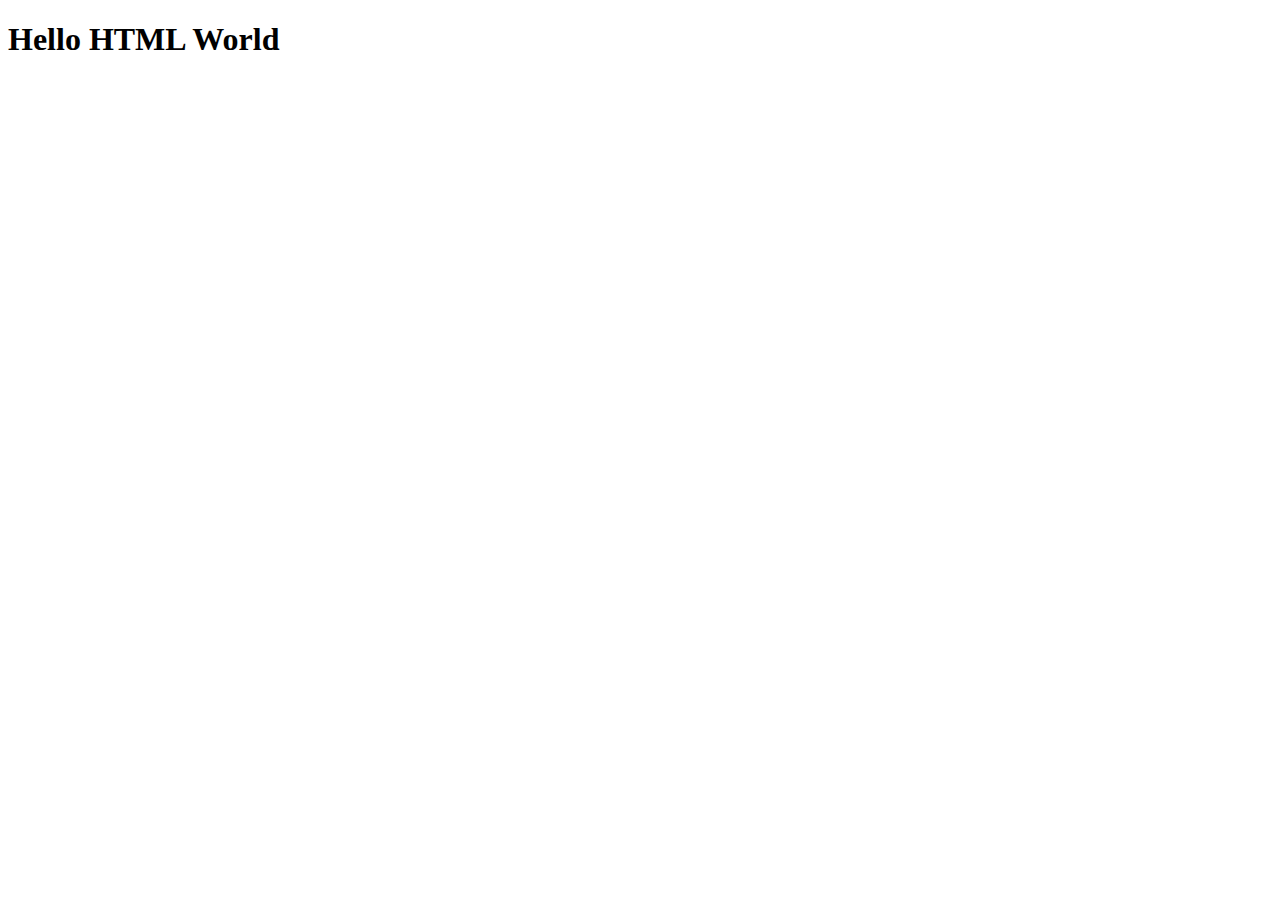
<file: index.html>
<!DOCTYPE html>
<html lang="en">
<head>
    <meta charset="UTF-8">
    <meta http-equiv="X-UA-Compatible" content="IE=edge">
    <meta name="viewport" content="width=device-width, initial-scale=1.0">
    <title>HW 1</title>
</head>
<body>
    <h1>Hello HTML World</h1>
</body>
</html>
</file>
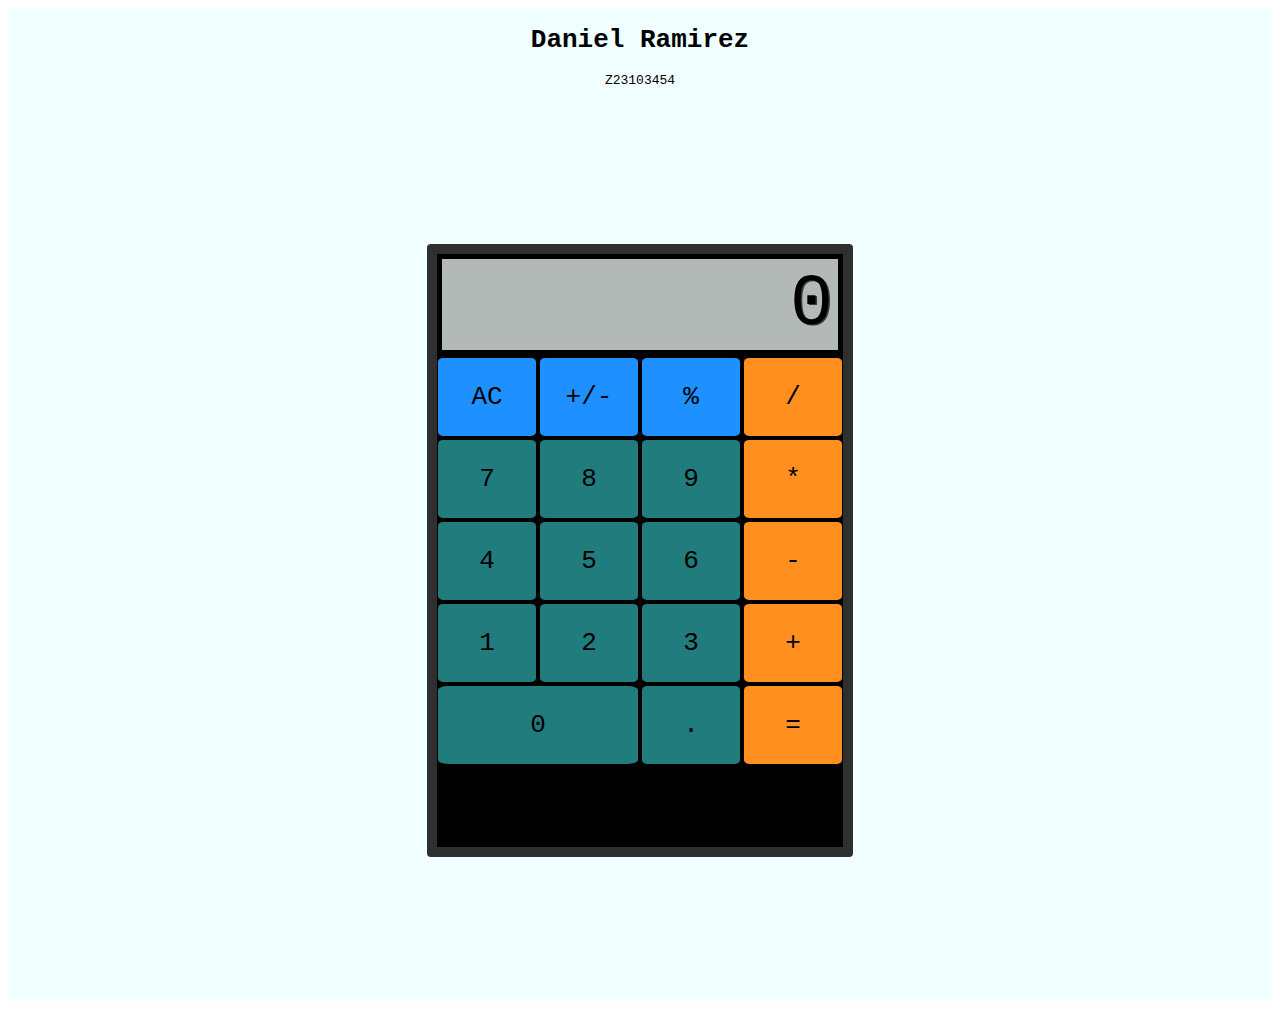
<file: CALC YA LATER.html>
<!DOCTYPE html>
<!-- saved from url=(0038)https://mrbuddh4.github.io/calculator/ -->
<html><head><meta http-equiv="Content-Type" content="text/html; charset=UTF-8">
    
    <meta name="calc ya later" content="width=device-width">
    <title>CALC YA LATER</title>
    <link href="./styles/style.css" rel="stylesheet" type="text/css">
    </head>
    <body>
        <header id="head">
            <h1>Daniel Ramirez</h1>
            <p>Z23103454</p>
        </header>
        <main id="calc">
            <div id="container">
                <div id="display">0</div>
                <button type="button" class="clear" value="clear" data-key="8">AC</button>
                <button type="button" class="sign" value="sign" data-key="192">+/-</button>
                <button type="button" class="percent" value="percent" data-key="80">%</button>
                <button type="button" class="operator" value="/" data-key="68">/</button>
                <button type="button" class="operand" value="7" data-key="55">7</button>
                <button type="button" class="operand" value="8" data-key="56">8</button>
                <button type="button" class="operand" value="9" data-key="57">9</button>
                <button type="button" class="operator" value="*" data-key="88">*</button>
                <button type="button" class="operand" value="4" data-key="52">4</button>
                <button type="button" class="operand" value="5" data-key="53">5</button>
                <button type="button" class="operand" value="6" data-key="54">6</button>
                <button type="button" class="operator" value="-" data-key="173">-</button>
                <button type="button" class="operand" value="1" data-key="49">1</button>
                <button type="button" class="operand" value="2" data-key="50">2</button>
                <button type="button" class="operand" value="3" data-key="51">3</button>
                <button type="button" class="operator" value="+" data-key="61">+</button>
                <button type="button" id="zero" class="operand" value="0" data-key="48">0</button>
                <button type="button" class="decimal" value="." data-key="190">.</button>
                <button type="button" class="equals" value="=" data-key="69">=</button>
            </div>  
        </main>
    <script src="./scripts/script.js"></script>
    
</body></html>
</file>
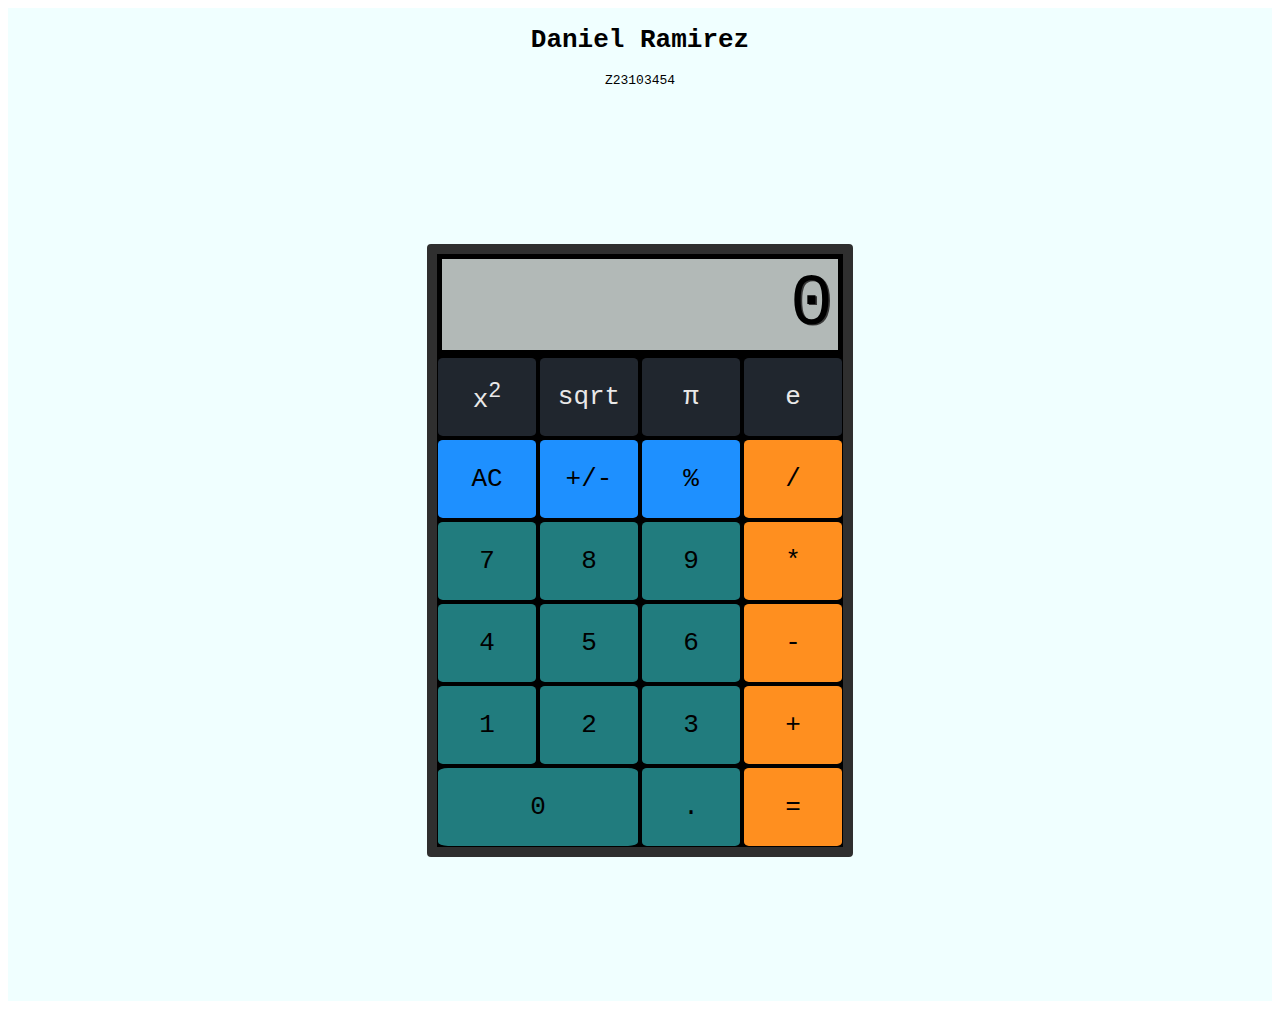
<file: calculator.html>
<!DOCTYPE html>
<!-- saved from url=(0038)https://mrbuddh4.github.io/calculator/ -->
<html><head><meta http-equiv="Content-Type" content="text/html; charset=UTF-8">
    
    <meta name="calc ya later" content="width=device-width">
    <title>CALC YA LATER</title>
    <link href="./styles/style.css" rel="stylesheet" type="text/css">
    </head>
    <body>
        <header id="head">
            <h1>Daniel Ramirez</h1>
            <p>Z23103454</p>
        </header>
        <main id="calc">
            <div id="container">
                <div id="display">0</div>
                <button type="button" class="square special" value="square" data-key="113">x<sup>2</sup></button> <!-- F2 -->
                <button type="button" class="squareRoot special" value="squareRoot" data-key="82">sqrt</button> <!-- R -->
                <button type="button" class="pi special focus" value="pi" data-key="78">&pi;</button> <!-- N -->
                <button type="button" class="e special focus" value="e" data-key="69">e</button> <!-- E -->
                <button type="button" class="clear" value="clear" data-key="8">AC</button>
                <button type="button" class="sign" value="sign" data-key="192">+/-</button>
                <button type="button" class="percent" value="percent" data-key="80">%</button>
                <button type="button" class="operator" value="/" data-key="68">/</button>
                <button type="button" class="operand" value="7" data-key="55">7</button>
                <button type="button" class="operand" value="8" data-key="56">8</button>
                <button type="button" class="operand" value="9" data-key="57">9</button>
                <button type="button" class="operator" value="*" data-key="88">*</button>
                <button type="button" class="operand" value="4" data-key="52">4</button>
                <button type="button" class="operand" value="5" data-key="53">5</button>
                <button type="button" class="operand" value="6" data-key="54">6</button>
                <button type="button" class="operator" value="-" data-key="173">-</button>
                <button type="button" class="operand" value="1" data-key="49">1</button>
                <button type="button" class="operand" value="2" data-key="50">2</button>
                <button type="button" class="operand" value="3" data-key="51">3</button>
                <button type="button" class="operator" value="+" data-key="61">+</button>
                <button type="button" id="zero" class="operand" value="0" data-key="48">0</button>
                <button type="button" class="decimal" value="." data-key="190">.</button>
                <button type="button" class="equals" value="=" data-key="187">=</button>
            </div>  
        </main>
    <script src="./scripts/script.js"></script>
    
</body></html>
</file>
<file: styles/style.css>
html {
    text-align: center;
    font-family: monospace;
}

#head {
    justify-content: center;
    align-content: center;
    align-items: center;
    overflow: hidden;
    background-color: azure;
}

#calc {
    display: flex;
    min-height: 95vh;
    justify-content: center;
    align-content: center;
    align-items: center;
    height: 100vh;
    overflow: hidden;
    background-color: azure;
}

#container {
    background-color: black;
    border: 10px solid rgba(47,47,47,1);
    border-radius: 4px;
    display: grid;
    grid-template-columns: repeat(4, 100px);
    grid-template-rows: minmax(100px, auto) repeat(6, 80px);
    gap: 2px;
}

#display {
    grid-column: 1 / -1;
    background-color: #b2b9b7;
    display: flex;
    flex-direction: column;
    justify-content: space-around;
    align-items: flex-end;
    padding: 5px;
    font-size: 5.5em;
    font-weight: initial;
    text-shadow: 1.3px 1.3px #383838;
    margin: 5px;
}

button {
    margin: 1px;
    border-radius: 5%;
    border: none;
    font-weight: initial;
    font-size: 2em;
    font-family: monospace;
    color: black;
}


#zero {
    grid-column: span 2;
}

.special {
    background-color: #20262E;
    color: #E9E8E8;
}

.special:active {
    background-color: #20262e6e;
    color: #E9E8E8;
}

.special.focus:focus {
    background-color: #20262e6e;
    color: #E9E8E8;
}

.operator {
    background-color: #FF8F1F;    
}

.operator:focus {
    background-color: #ffc183;
}

.equals {
    background-color: #FF8F1F;
}

.equals:active {
    background-color: #ffc183;
}

.operand {
    background-color: #217C7E;
}

.operand:active {
    background-color: #33b9bb;
}

.decimal {
    background-color: #217C7E;
}

.decimal:active {
    background-color: #33b9bb;
}

.clear {
    background-color: dodgerblue;
}

.clear:active {
    background-color: rgb(123, 189, 255);
}

.sign {
    background-color: dodgerblue;
}

.sign:active {
    background-color: rgb(123, 189, 255);
}

.percent {
    background-color: dodgerblue;
}

.percent:active {
    background-color: rgb(123, 189, 255);
}
</file>
